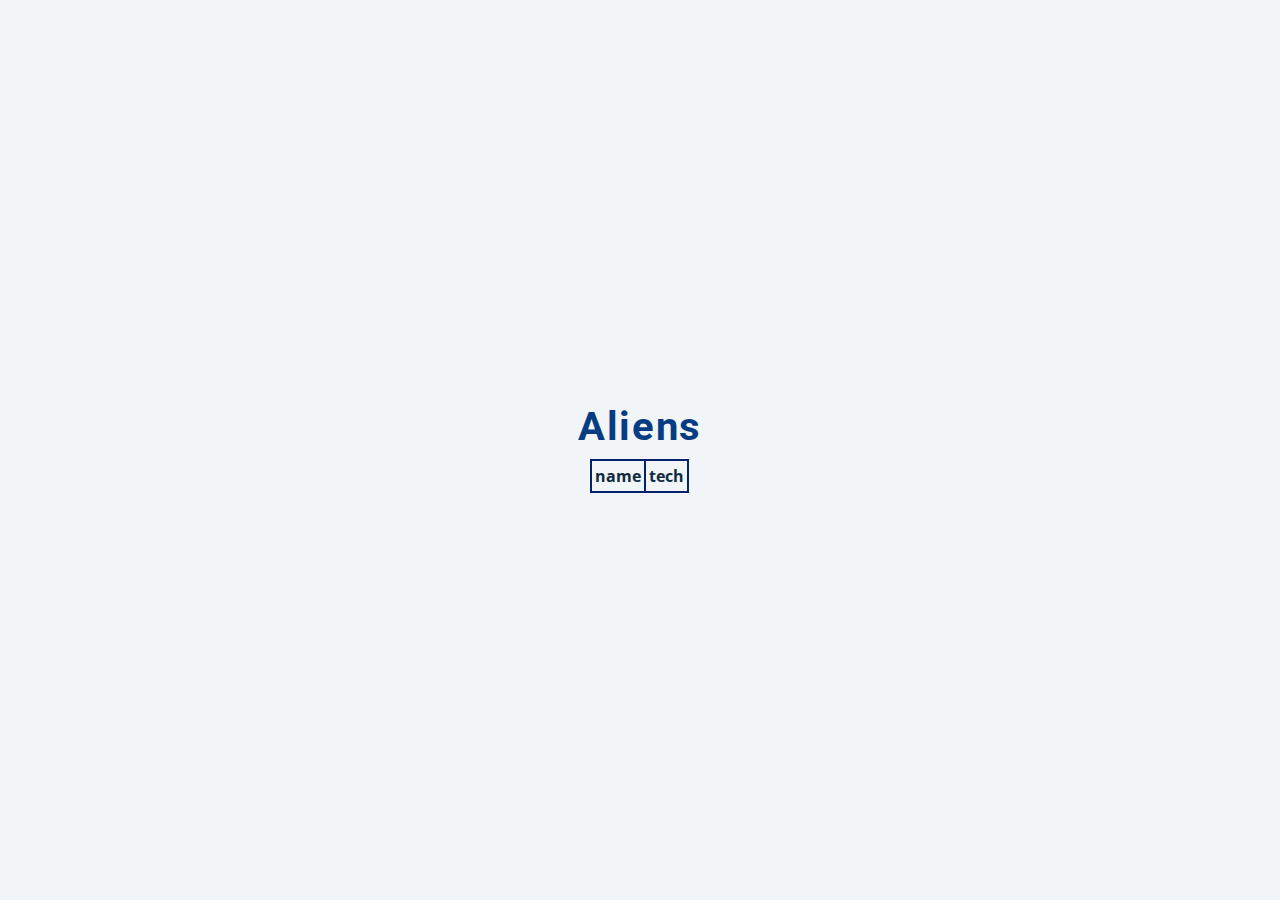
<file: AlienService/index.html>
<!DOCTYPE html>
<html lang="en">

<head>
    <meta charset="UTF-8" />
    <meta name="viewport" content="width=device-width, initial-scale=1.0" />
    <title>Starter</title>
    <!-- font-awesome -->
    <link rel="stylesheet" href="https://cdnjs.cloudflare.com/ajax/libs/font-awesome/5.14.0/css/all.min.css" />

    <!-- styles -->
    <link rel="stylesheet" href="styles.css" />
</head>
<body>
    <main>
        <div class="aliens">
            <h2 class="alien-heading">Aliens</h2>
            <table class="atable">
                <tr>
                    <th>name</th>
                    <th>tech</th>
                </tr>
            </table>
        </div>
    </main>
    <script src="app.js"></script>
</body>

</html>
</file>
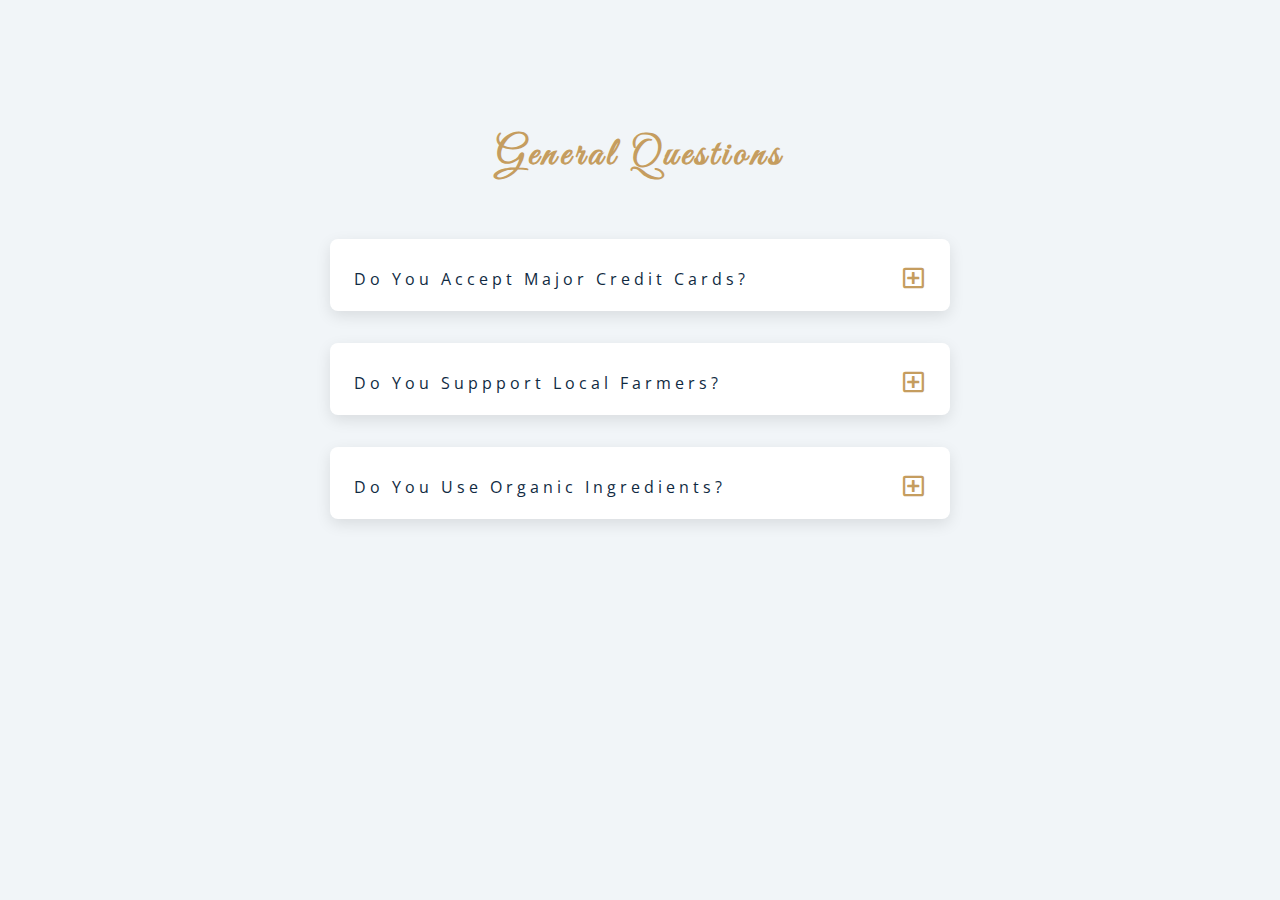
<file: 7-questions/setup/index.html>
<!DOCTYPE html>
<html lang="en">
  <head>
    <meta charset="UTF-8" />
    <meta name="viewport" content="width=device-width, initial-scale=1.0" />
    <title>Q & A</title>
    <!-- font-awesome -->
    <link
      rel="stylesheet"
      href="https://cdnjs.cloudflare.com/ajax/libs/font-awesome/5.14.0/css/all.min.css"
    />
    <!-- extra fonts -->
    <link
      href="https://fonts.googleapis.com/css?family=Great+Vibes&display=swap"
      rel="stylesheet"
    />
    <!-- styles -->
    <link rel="stylesheet" href="styles.css" />
  </head>
  <body>
    <section class="questions">
      <div class="title">
        <h2>General questions</h2>
      </div>
    </section>
    <div class="section-center">
      <article class="question">
        <div class="question-title">
          <p>do you accept major credit cards?</p>
          <button type="button" class="question-btn">
            <span class='plus-icon'>
              <i class="far fa-plus-square"></i>
            </span>
            <span class="minus-icon">
              <i class="far fa-minus-square"></i>
            </span>
          </button>
        </div>
        <div class="question-text">
          <p>
            Lorem ipsum dolor sit amet, consectetur adipisicing elit. Est dolore illo dolores quia nemo doloribus quaerat, magni numquam repellat reprehenderit.
          </p>
        </div>
      </article>
      <article class="question">  
        <div class="question-title">
          <p>Do You Suppport Local Farmers?
          </p>
          <button type="button" class="question-btn">
            <span class='plus-icon'>
              <i class="far fa-plus-square"></i>
            </span>
            <span class="minus-icon">
              <i class="far fa-minus-square"></i>
            </span>
          </button>
        </div>
        <div class="question-text">
          <p>
            Lorem ipsum dolor sit amet, consectetur adipisicing elit. Est dolore illo dolores quia nemo doloribus quaerat, magni numquam repellat reprehenderit.
          </p>
        </div>
      </article>
      <article class="question">
        <div class="question-title">
          <p>Do You Use Organic Ingredients?
          </p>
          <button type="button" class="question-btn">
            <span class='plus-icon'>
              <i class="far fa-plus-square"></i>
            </span>
            <span class="minus-icon">
              <i class="far fa-minus-square"></i>
            </span>
          </button>
        </div>
        <div class="question-text">
          <p>
            Lorem ipsum dolor sit amet, consectetur adipisicing elit. Est dolore illo dolores quia nemo doloribus quaerat, magni numquam repellat reprehenderit.
          </p>
        </div>
      </article>
    </div>
    <script src="app.js"></script>
  </body>
</html>
</file>
<file: AlienService/styles.css>
/*
=============== 
Fonts
===============
*/
@import url("https://fonts.googleapis.com/css?family=Open+Sans|Roboto:400,700&display=swap");

/*
=============== 
Variables
===============
*/

:root {
  /* dark shades of primary color*/
  --clr-primary-1: hsl(205, 86%, 17%);
  --clr-primary-2: hsl(205, 77%, 27%);
  --clr-primary-3: hsl(205, 72%, 37%);
  --clr-primary-4: hsl(205, 63%, 48%);
  /* primary/main color */
  --clr-primary-5: hsl(205, 78%, 60%);
  /* lighter shades of primary color */
  --clr-primary-6: hsl(205, 89%, 70%);
  --clr-primary-7: hsl(205, 90%, 76%);
  --clr-primary-8: hsl(205, 86%, 81%);
  --clr-primary-9: hsl(205, 90%, 88%);
  --clr-primary-10: hsl(205, 100%, 96%);
  /* darkest grey - used for headings */
  --clr-grey-1: hsl(209, 61%, 16%);
  --clr-grey-2: hsl(211, 39%, 23%);
  --clr-grey-3: hsl(209, 34%, 30%);
  --clr-grey-4: hsl(209, 28%, 39%);
  /* grey used for paragraphs */
  --clr-grey-5: hsl(210, 22%, 49%);
  --clr-grey-6: hsl(209, 23%, 60%);
  --clr-grey-7: hsl(211, 27%, 70%);
  --clr-grey-8: hsl(210, 31%, 80%);
  --clr-grey-9: hsl(212, 33%, 89%);
  --clr-grey-10: hsl(210, 36%, 96%);
  --clr-white: #fff;
  --clr-red-dark: hsl(360, 67%, 44%);
  --clr-red-light: hsl(360, 71%, 66%);
  --clr-green-dark: hsl(125, 67%, 44%);
  --clr-green-light: hsl(125, 71%, 66%);
  --clr-black: #222;
  --ff-primary: "Roboto", sans-serif;
  --ff-secondary: "Open Sans", sans-serif;
  --transition: all 0.3s linear;
  --spacing: 0.1rem;
  --radius: 0.25rem;
  --light-shadow: 0 5px 15px rgba(0, 0, 0, 0.1);
  --dark-shadow: 0 5px 15px rgba(0, 0, 0, 0.2);
  --max-width: 1170px;
  --fixed-width: 620px;
}
/*
=============== 
Global Styles
===============
*/

*,
::after,
::before {
  margin: 0;
  padding: 0;
  box-sizing: border-box;
}
body {
  font-family: var(--ff-secondary);
  background: var(--clr-grey-10);
  color: var(--clr-grey-1);
  line-height: 1.5;
  font-size: 0.875rem;
}
ul {
  list-style-type: none;
}
a {
  text-decoration: none;
}
h1,
h2,
h3,
h4 {
  letter-spacing: var(--spacing);
  text-transform: capitalize;
  line-height: 1.25;
  margin-bottom: 0.75rem;
  font-family: var(--ff-primary);
}
h1 {
  font-size: 3rem;
}
h2 {
  font-size: 2rem;
}
h3 {
  font-size: 1.25rem;
}
h4 {
  font-size: 0.875rem;
}
p {
  margin-bottom: 1.25rem;
  color: var(--clr-grey-5);
}
@media screen and (min-width: 800px) {
  h1 {
    font-size: 4rem;
  }
  h2 {
    font-size: 2.5rem;
  }
  h3 {
    font-size: 1.75rem;
  }
  h4 {
    font-size: 1rem;
  }
  body {
    font-size: 1rem;
  }
  h1,
  h2,
  h3,
  h4 {
    line-height: 1;
  }
}
/*  global classes */

/* section */
.section {
  padding: 5rem 0;
}

.section-center {
  width: 90vw;
  margin: 0 auto;
  max-width: 1170px;
}
@media screen and (min-width: 992px) {
  .section-center {
    width: 95vw;
  }
}
main {
  min-height: 100vh;
  display: grid;
  place-items: center;
}

/*
=============== 
Reviews
===============
*/

.aliens{
  align-content: center;
  justify-content: center;
}
.alien-heading{
  text-align: center;
  color: rgb(6, 60, 129);
}
table{
  margin: auto;
  border: 2px solid black;
  border-collapse: collapse;
}
th,td{
  padding: 3px;
  align-content: center;
  border: 2px solid rgb(5, 33, 109);

}

main {
  min-height: 100vh;
  display: grid;
  place-items: center;
}
.title {
  text-align: center;
  margin-bottom: 4rem;
}
.underline {
  height: 0.25rem;
  width: 5rem;
  background: var(--clr-primary-5);
  margin-left: auto;
  margin-right: auto;
}
.container {
  width: 80vw;
  max-width: var(--fixed-width);
}
.review {
  background: var(--clr-white);
  padding: 1.5rem 2rem;
  border-radius: var(--radius);
  box-shadow: var(--light-shadow);
  transition: var(--transition);
  text-align: center;
}
.review:hover {
  box-shadow: var(--dark-shadow);
}
.img-container {
  position: relative;
  width: 150px;
  height: 150px;
  border-radius: 50%;
  margin: 0 auto;
  margin-bottom: 1.5rem;
}
#person-img {
  width: 100%;
  display: block;
  height: 100%;
  object-fit: cover;
  border-radius: 50%;
  position: relative;
}
.img-container::after {
  font-family: "Font Awesome 5 Free";
  font-weight: 900;
  content: "\f10e";
  position: absolute;
  top: 0;
  left: 0;
  width: 2.5rem;
  height: 2.5rem;
  display: grid;
  place-items: center;
  border-radius: 50%;
  transform: translateY(25%);
  background: var(--clr-primary-5);
  color: var(--clr-white);
}
.img-container::before {
  content: "";
  width: 100%;
  height: 100%;
  background: var(--clr-primary-5);
  position: absolute;
  top: -0.25rem;
  right: -0.5rem;
  border-radius: 50%;
}
#author {
  margin-bottom: 0.25rem;
}
#job {
  margin-bottom: 0.5rem;
  text-transform: uppercase;
  color: var(--clr-primary-5);
  font-size: 0.85rem;
}
#info {
  margin-bottom: 0.75rem;
}
.prev-btn,
.next-btn {
  color: var(--clr-primary-7);
  font-size: 1.25rem;
  background: transparent;
  border-color: transparent;
  margin: 0 0.5rem;
  transition: var(--transition);
  cursor: pointer;
}
.prev-btn:hover,
.next-btn:hover {
  color: var(--clr-primary-5);
}
.random-btn {
  margin-top: 0.5rem;
  background: var(--clr-primary-10);
  color: var(--clr-primary-5);
  padding: 0.25rem 0.5rem;
  text-transform: capitalize;
  border-radius: var(--radius);
  transition: var(--transition);
  border-color: var(--clr-primary-5);
  cursor: pointer;
}
.random-btn:hover {
  background: var(--clr-primary-5);
  color: var(--clr-primary-1);
}
</file>
<file: 7-questions/setup/styles.css>
/*
=============== 
Fonts
===============
*/
@import url("https://fonts.googleapis.com/css?family=Open+Sans|Roboto:400,700&display=swap");

/*
=============== 
Variables
===============
*/

:root {
  /* dark shades of primary color*/
  --clr-primary-1: hsl(205, 86%, 17%);
  --clr-primary-2: hsl(205, 77%, 27%);
  --clr-primary-3: hsl(205, 72%, 37%);
  --clr-primary-4: hsl(205, 63%, 48%);
  /* primary/main color */
  --clr-primary-5: #49a6e9;
  /* lighter shades of primary color */
  --clr-primary-6: hsl(205, 89%, 70%);
  --clr-primary-7: hsl(205, 90%, 76%);
  --clr-primary-8: hsl(205, 86%, 81%);
  --clr-primary-9: hsl(205, 90%, 88%);
  --clr-primary-10: hsl(205, 100%, 96%);
  /* darkest grey - used for headings */
  --clr-grey-1: hsl(209, 61%, 16%);
  --clr-grey-2: hsl(211, 39%, 23%);
  --clr-grey-3: hsl(209, 34%, 30%);
  --clr-grey-4: hsl(209, 28%, 39%);
  /* grey used for paragraphs */
  --clr-grey-5: hsl(210, 22%, 49%);
  --clr-grey-6: hsl(209, 23%, 60%);
  --clr-grey-7: hsl(211, 27%, 70%);
  --clr-grey-8: hsl(210, 31%, 80%);
  --clr-grey-9: hsl(212, 33%, 89%);
  --clr-grey-10: hsl(210, 36%, 96%);
  --clr-white: #fff;
  --clr-red-dark: hsl(360, 67%, 44%);
  --clr-red-light: hsl(360, 71%, 66%);
  --clr-green-dark: hsl(125, 67%, 44%);
  --clr-green-light: hsl(125, 71%, 66%);
  --clr-gold: #c59d5f;
  --clr-black: #222;
  --ff-primary: "Roboto", sans-serif;
  --ff-secondary: "Open Sans", sans-serif;
  --transition: all 0.3s linear;
  --spacing: 0.25rem;
  --radius: 0.5rem;
  --light-shadow: 0 5px 15px rgba(0, 0, 0, 0.1);
  --dark-shadow: 0 5px 15px rgba(0, 0, 0, 0.2);
  --max-width: 1170px;
  --fixed-width: 620px;
}
/*
=============== 
Global Styles
===============
*/

*,
::after,
::before {
  margin: 0;
  padding: 0;
  box-sizing: border-box;
}
body {
  font-family: var(--ff-secondary);
  background: var(--clr-grey-10);
  color: var(--clr-grey-1);
  line-height: 1.5;
  font-size: 0.875rem;
}
ul {
  list-style-type: none;
}
a {
  text-decoration: none;
}
img:not(.logo) {
  width: 100%;
}
img {
  display: block;
}

h1,
h2,
h3,
h4 {
  letter-spacing: var(--spacing);
  text-transform: capitalize;
  line-height: 1.25;
  margin-bottom: 0.75rem;
  font-family: var(--ff-primary);
}
h1 {
  font-size: 3rem;
}
h2 {
  font-size: 2rem;
}
h3 {
  font-size: 1.25rem;
}
h4 {
  font-size: 0.875rem;
}
p {
  margin-bottom: 1.25rem;
  color: var(--clr-grey-5);
}
@media screen and (min-width: 800px) {
  h1 {
    font-size: 4rem;
  }
  h2 {
    font-size: 2.5rem;
  }
  h3 {
    font-size: 1.75rem;
  }
  h4 {
    font-size: 1rem;
  }
  body {
    font-size: 1rem;
  }
  h1,
  h2,
  h3,
  h4 {
    line-height: 1;
  }
}
/*  global classes */

.btn {
  text-transform: uppercase;
  background: transparent;
  color: var(--clr-black);
  padding: 0.375rem 0.75rem;
  letter-spacing: var(--spacing);
  display: inline-block;
  transition: var(--transition);
  font-size: 0.875rem;
  border: 2px solid var(--clr-black);
  cursor: pointer;
  box-shadow: 0 1px 3px rgba(0, 0, 0, 0.2);
  border-radius: var(--radius);
}
.btn:hover {
  color: var(--clr-white);
  background: var(--clr-black);
}
/* section */
.section {
  padding: 5rem 0;
}

.section-center {
  width: 90vw;
  margin: 0 auto;
  max-width: 1170px;
}
@media screen and (min-width: 992px) {
  .section-center {
    width: 95vw;
  }
}
main {
  min-height: 100vh;
  display: grid;
  place-items: center;
}
/*
=============== 
Questions
===============
*/
.title {
  margin-top: 15vh;
  margin-bottom: 4rem;
}
.title h2 {
  color: var(--clr-gold);
  font-family: "Great Vibes", cursive;
  text-align: center;
}
.section-center {
  max-width: var(--fixed-width);
}
.question {
  background: var(--clr-white);
  border-radius: var(--radius);
  box-shadow: var(--light-shadow);
  padding: 1.5rem 1.5rem 0 1.5rem;
  margin-bottom: 2rem;
}
.question-title {
  display: flex;
  justify-content: space-between;
  align-items: center;
  text-transform: capitalize;
  padding-bottom: 1rem;
}
.question-title p {
  margin-bottom: 0;
  letter-spacing: var(--spacing);
  color: var(--clr-grey-1);
}
.question-btn {
  font-size: 1.5rem;
  background: transparent;
  border-color: transparent;
  cursor: pointer;
  color: var(--clr-gold);
  transition: var(--transition);
}
.question-btn:hover {
  transform: rotate(90deg);
}
.question-text {
  padding: 1rem 0 1.5rem 0;
  border-top: 1px solid rgba(0, 0, 0, 0.2);
}
.question-text p {
  margin-bottom: 0;
}
/* hide text */
.question-text {
  display: none;
}
.show-text .question-text {
  display: block;
}
.minus-icon {
  display: none;
}
.show-text .minus-icon {
  display: inline;
}
.show-text .plus-icon {
  display: none;
}
</file>
